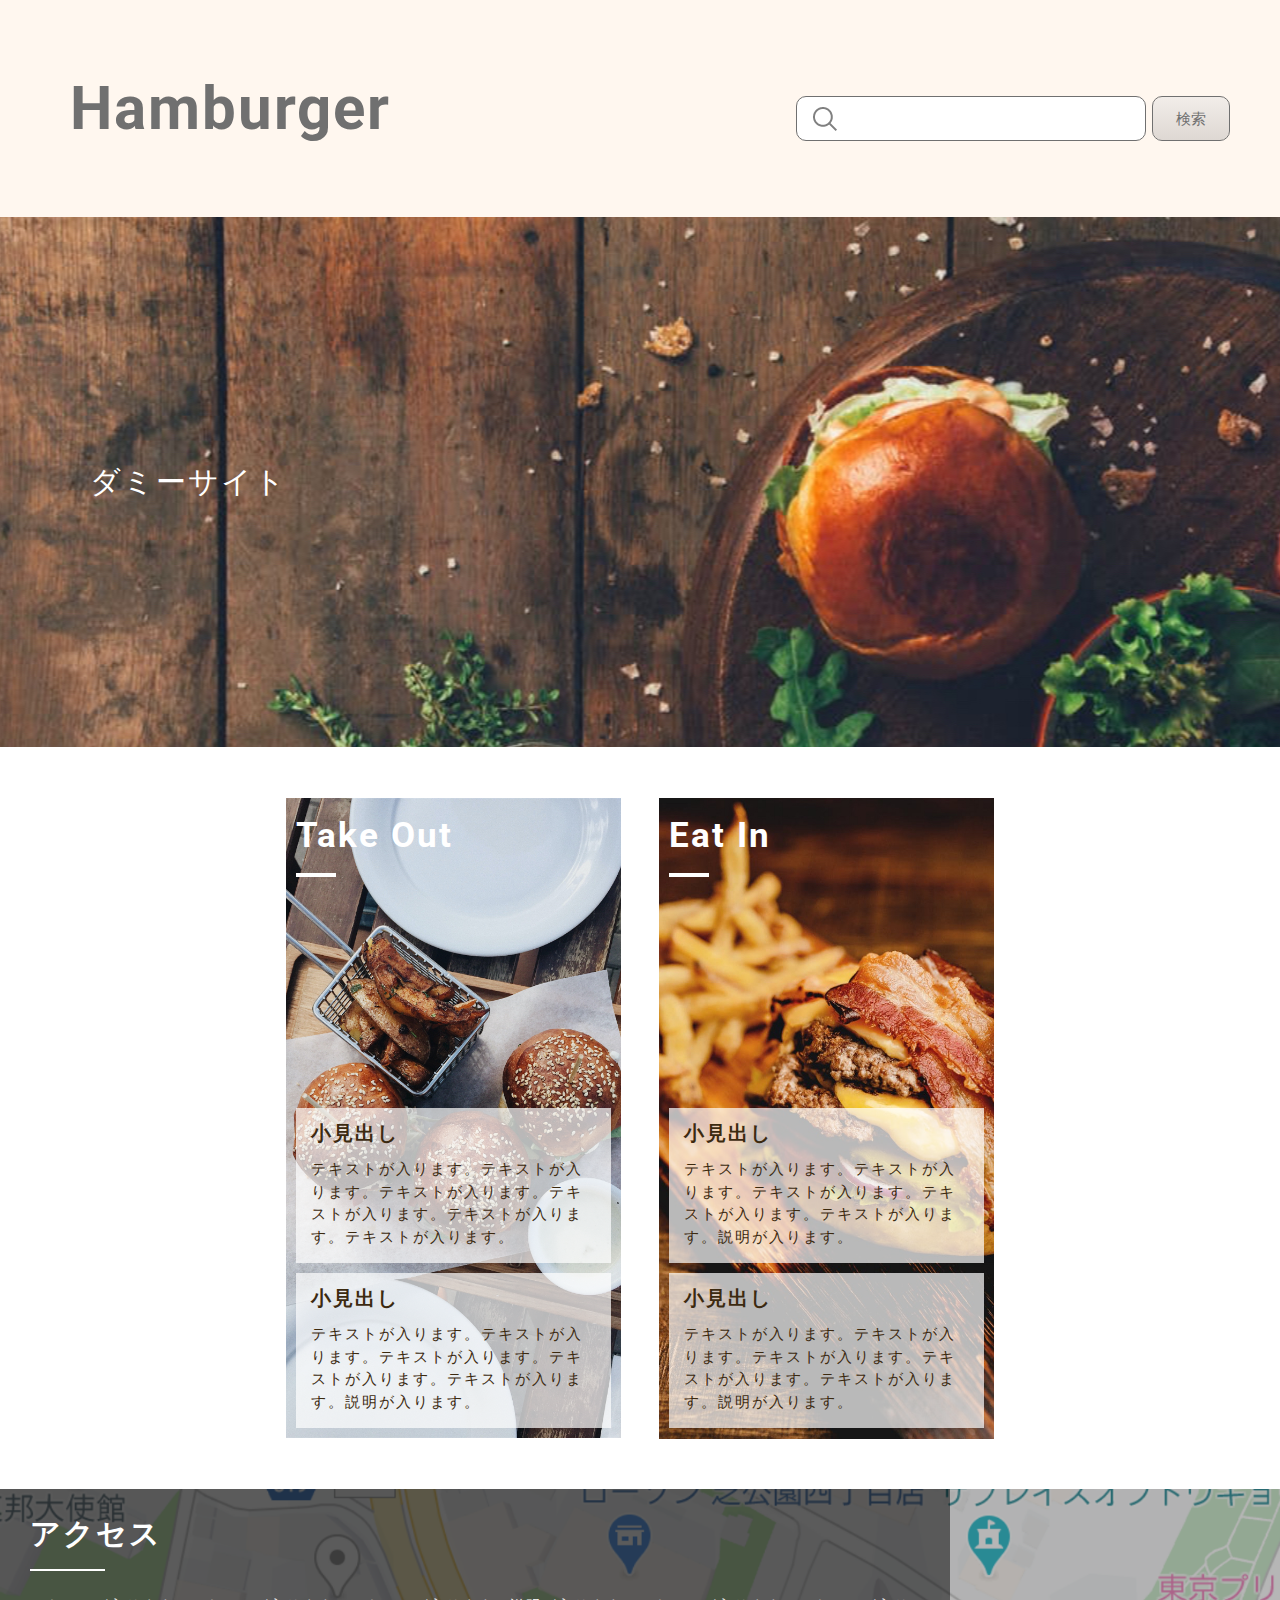
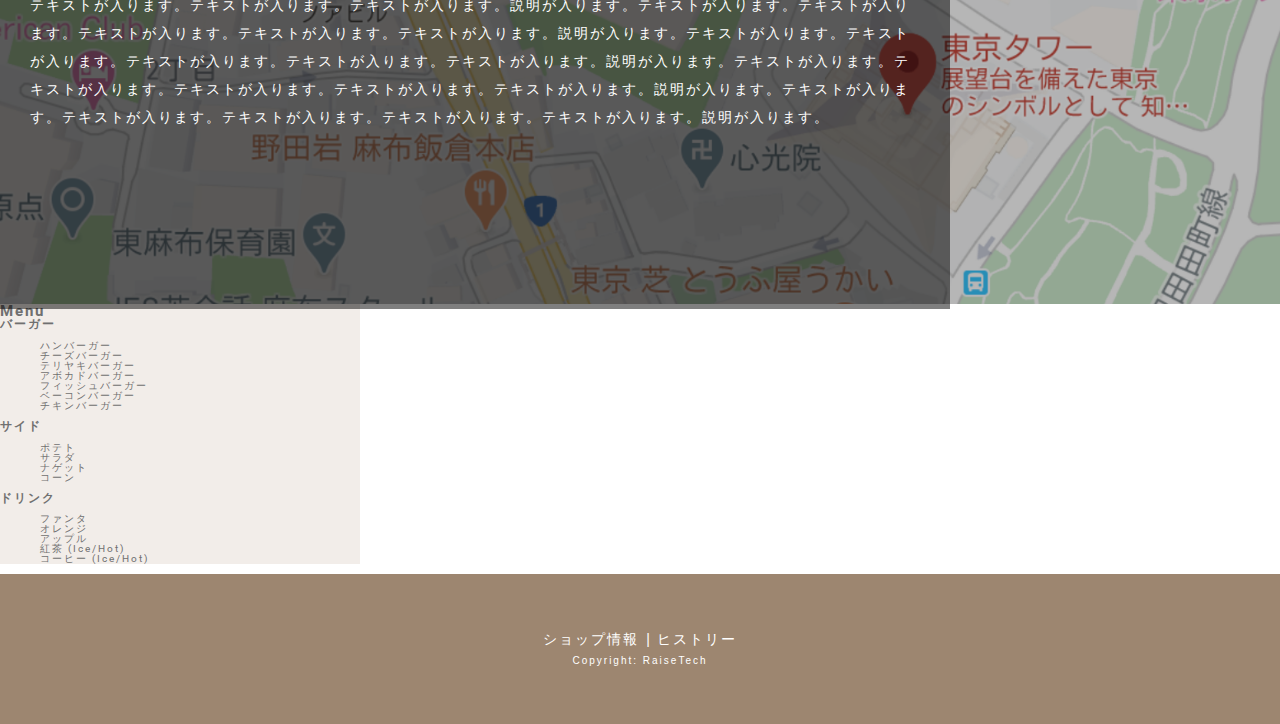
<file: index.html>
<!DOCTYPE html>
<html lang="en">
<head>
    <meta charset="UTF-8">
    <meta name="viewport" content="width=device-width, initial-scale=1.0"> <!-- viewportを使う -->
    <link rel="stylesheet" href="css/Foundation/reset.css">
    <link href="https://fonts.googleapis.com/css2?family=M+PLUS+1p:wght@300&family=Roboto:wght@300;700&display=swap" rel="stylesheet">
    <link rel="stylesheet" type="text/css" href="http://mplus-fonts.sourceforge.jp/webfonts/general-j/mplus_webfonts.css"></head>
    <link href="https://use.fontawesome.com/releases/v5.6.1/css/all.css" rel="stylesheet">
    <link href="./css/stylesheet.css" rel="stylesheet">
    <script src="js/jquery-3.5.1.min.js"></script>
    <title>Hamburger</title>
</head>

<body>

<div class="l-wrapper">

    <div class="l-wrapper__left">

        <header class="l-header"> <!-- ヘッダー -->
            <div class="c-menu">
                <span class="c-menu__button">Menu</span>
            </div> <!-- メニュー -->
            <h1 class="l-header__title">Hamburger</h1>
            <form class="l-header__search" action="#" method="GET"> <!-- 検索 -->
                <input type="search" name="search">
                <input type="submit" value="検索">
            </form>
        </header>

        <div class="p-mv"> <!-- メインビジュアル -->
            <h2 class="p-mv__title">ダミーサイト</h2> <!-- テキスト -->
        </div>

        <article class="p-main"> <!-- メインコンテンツ -->
            <div class="p-main__item"> <!-- Take Out -->
                <img class="p-main__item-img" src="./img/take_out.jpg" alt="take_out">
                <h3 class="p-main__item-title">Take Out</h3>
                <div class="p-main__item-wrap">
                    <div class="p-main__item-wrap-top">
                        <div class="p-main__item-wrap-texts"> <!-- 小見出しと説明 -->
                            <h4 class="p-main__item-wrap-texts-copy">小見出し</h4>
                            <p class="p-main__item-wrap-texts-p">テキストが入ります。テキストが入ります。テキストが入ります。テキストが入ります。テキストが入ります。テキストが入ります。</p>
                        </div>
                    </div>
                    <div class="p-main__item-wrap-bottom">
                        <div class="p-main__item-wrap-texts"> <!-- 小見出しと説明 -->
                            <h4 class="p-main__item-wrap-texts-copy">小見出し</h4>
                            <p class="p-main__item-wrap-texts-p">テキストが入ります。テキストが入ります。テキストが入ります。テキストが入ります。テキストが入ります。説明が入ります。</p>
                        </div>
                    </div>
                </div>
            </div>
            <div class="p-main__item"> <!-- Eat In -->
                <img class="p-main__item-img" src="./img/eat_in.jpg" alt="eat_in">
                <h3 class="p-main__item-title">Eat In</h3>
                <div class="p-main__item-wrap">
                    <div class="p-main__item-wrap-top">
                        <div class="p-main__item-wrap-texts"> <!-- 小見出しと説明 -->
                            <h4 class="p-main__item-wrap-texts-copy">小見出し</h4>
                            <p class="p-main__item-wrap-texts-p">テキストが入ります。テキストが入ります。テキストが入ります。テキストが入ります。テキストが入ります。説明が入ります。</p>
                        </div>
                    </div>
                    <div class="p-main__item-wrap-bottom">
                        <div class="p-main__item-wrap-texts"> <!-- 小見出しと説明 -->
                            <h4 class="p-main__item-wrap-texts-copy">小見出し</h4>
                            <p class="p-main__item-wrap-texts-p">テキストが入ります。テキストが入ります。テキストが入ります。テキストが入ります。テキストが入ります。説明が入ります。</p>
                        </div>
                    </div>
                </div>
            </div>
        </article>

        <div class="p-access"> <!-- アクセス -->
            <div class="p-access__background"></div> <!-- 半透明用div -->
            <div class="p-access__texts"> <!-- 案内文 -->
                <h3 class="p-access__texts-title">アクセス</h3>
                <p class="p-access__texts-p">テキストが入ります。テキストが入ります。テキストが入ります。説明が入ります。テキストが入ります。テキストが入ります。テキストが入ります。テキストが入ります。テキストが入ります。説明が入ります。テキストが入ります。テキストが入ります。テキストが入ります。テキストが入ります。テキストが入ります。説明が入ります。テキストが入ります。テキストが入ります。テキストが入ります。テキストが入ります。テキストが入ります。説明が入ります。テキストが入ります。テキストが入ります。テキストが入ります。テキストが入ります。テキストが入ります。説明が入ります。</p>
            </div>
        </div>

    </div>

    <aside class="p-sidebar l-wrapper__right">
        <h2>Menu</h2>
        <h3>バーガー</h3>
        <ul>
            <li><a href="#">ハンバーガー</a></li>
            <li><a href="#">チーズバーガー</a></li>
            <li><a href="#">テリヤキバーガー</a></li>
            <li><a href="#">アボカドバーガー</a></li>
            <li><a href="#">フィッシュバーガー</a></li>
            <li><a href="#">ベーコンバーガー</a></li>
            <li><a href="#">チキンバーガー</a></li>
        </ul>
        <h3>サイド</h3>
        <ul>
            <li><a href="#">ポテト</a></li>
            <li><a href="#">サラダ</a></li>
            <li><a href="#">ナゲット</a></li>
            <li><a href="#">コーン</a></li>
        </ul>
        <h3>ドリンク</h3>
        <ul>
            <li><a href="#">ファンタ</a></li>
            <li><a href="#">オレンジ</a></li>
            <li><a href="#">アップル</a></li>
            <li><a href="#">紅茶 (Ice/Hot)</a></li>
            <li><a href="#">コーヒー (Ice/Hot)</a></li>
        </ul>
    </aside>

</div>

<footer class="l-footer">
    <div class="l-footer__wrap">
        <div class="l-footer__nav">
            <a href="#">ショップ情報</a>
            <a href="#">ヒストリー</a>
        </div>
        <div class="l-footer__cr">Copyright: RaiseTech</div>
    </div>
</footer>

<script src="./js/script.js"></script>
    
</body>
</html>
</file>
<file: css/stylesheet.css>
@charset "UTF-8";
html {
  font-size: 62.5%;
}

body {
  margin: auto;
  font-family: "Roboto", sans-serif;
  letter-spacing: 0.2em;
  line-height: 1;
  text-decoration: none;
  color: #707070;
  min-width: 320px;
}

a {
  text-decoration: none;
  display: block;
}

a:hover, a:active, a:link, a:visited {
  color: #707070;
}

.l-header {
  background-color: #FFF7EF;
  width: 100%;
  height: 21.7rem;
  margin: 0 auto;
  text-align: center;
}

.l-header__title {
  font-size: 3.5rem;
  padding: 2rem;
}

.l-header__search {
  display: block;
  padding-top: 2rem;
  font-size: 1.5rem;
  font-family: "M+ Type-2 (general-j) Light", sans-serif;
}

.l-header__search input[type="search"] {
  border: 0.1rem solid #707070;
  border-radius: 1rem;
  width: 23rem;
  height: 4.5rem;
  padding: 0.2rem 1rem;
  background: url("../img/glass_icon.png") no-repeat;
  background-position: 5% 50%;
  /* 虫眼鏡アイコンを、左5%、上下は中央に */
  background-color: white;
  overflow: hidden;
  /* はみ出たテキストを隠す */
}

.l-header__search input[type="submit"] {
  border: 0.1rem solid #707070;
  border-radius: 1rem;
  background: transparent -webkit-gradient(linear, left top, left bottom, from(#F2EDE9), to(#DED8D3)) 0% 0% no-repeat padding-box;
  background: transparent linear-gradient(180deg, #F2EDE9 0%, #DED8D3 100%) 0% 0% no-repeat padding-box;
  width: 7.8rem;
  height: 4.5rem;
  padding: 0.2rem 1rem;
  color: #707070;
}

@media screen and (min-width: 768px) {
  .l-header__search input[type="search"] {
    width: 35rem;
  }
}

@media screen and (min-width: 990px) {
  .l-header {
    display: -webkit-box;
    display: -ms-flexbox;
    display: flex;
    -webkit-box-pack: justify;
        -ms-flex-pack: justify;
            justify-content: space-between;
    -webkit-box-align: center;
        -ms-flex-align: center;
            align-items: center;
  }
  .l-header__title {
    font-size: 6rem;
    margin-left: 5rem;
  }
  .l-header__search {
    margin-right: 5rem;
  }
}

.c-menu {
  font-size: 2rem;
  font-weight: bold;
  text-align: right;
  padding: 1.5rem 1rem 0 0;
}

@media screen and (min-width: 990px) {
  .c-menu {
    display: none;
  }
}

.p-sidebar {
  background-color: #F2EDE9;
  width: 36rem;
  height: 100%;
}

.p-sidebar li {
  list-style-type: none;
}

.p-mv {
  display: -webkit-box;
  display: -ms-flexbox;
  display: flex;
  -webkit-box-align: center;
      -ms-flex-align: center;
          align-items: center;
  width: 100%;
  height: 28.5rem;
  background: url(../img/mv_sp.png) no-repeat;
  background-position: center;
  /* 画像中央を起点に表示 */
  background-size: cover;
  /* 縦横比を維持しながら全体を覆うように表示 */
}

.p-mv__title {
  font-size: 3rem;
  font-weight: lighter;
  color: white;
  margin-left: 7%;
}

@media screen and (min-width: 768px) {
  .p-mv {
    background-image: url(../img/main.jpg);
  }
}

@media screen and (min-width: 990px) {
  .p-mv {
    height: 53rem;
  }
}

.p-main {
  display: -webkit-box;
  display: -ms-flexbox;
  display: flex;
  -ms-flex-wrap: wrap;
      flex-wrap: wrap;
  -webkit-box-pack: center;
      -ms-flex-pack: center;
          justify-content: center;
}

.p-main__item {
  position: relative;
  margin: 4% 1.5% 4% 1.5%;
  width: 33.5rem;
  height: 64rem;
}

.p-main__item-title {
  position: absolute;
  top: 0;
  margin: 2rem 0 0 1rem;
  color: white;
  font-size: 3.5rem;
}

.p-main__item-title:after {
  content: "";
  display: block;
  margin-top: 2rem;
  width: 4rem;
  height: 0.4rem;
  background-color: white;
}

.p-main__item-img {
  min-width: 100%;
  min-height: 100%;
}

.p-main__item-wrap {
  position: absolute;
  width: 100%;
  display: -webkit-box;
  display: -ms-flexbox;
  display: flex;
  -webkit-box-orient: vertical;
  -webkit-box-direction: normal;
      -ms-flex-direction: column;
          flex-direction: column;
  -webkit-box-sizing: border-box;
          box-sizing: border-box;
  padding: 1rem;
  bottom: 0;
}

.p-main__item-wrap-top, .p-main__item-wrap-bottom {
  background-color: rgba(255, 255, 255, 0.7);
  width: 100%;
  margin-top: 1rem;
  font-family: "M+ Type-2 (general-j) Light", sans-serif;
  color: #3C2A10;
}

.p-main__item-wrap-texts-copy {
  font-size: 2rem;
  padding: 1.5rem;
}

.p-main__item-wrap-texts-p {
  font-size: 1.5rem;
  padding: 0 1.5rem 1.5rem 1.5rem;
  line-height: 1.5;
}

.p-access {
  position: relative;
  height: 69rem;
  background: url("../img/access.png") no-repeat;
  background-position: center;
  /* 画像中央を起点に表示 */
  background-size: cover;
  /* 縦横比を維持しながら全体を覆うように表示 */
  background-color: rgba(0, 0, 0, 0.7);
}

.p-access__background {
  width: 100%;
  height: 42rem;
  background-color: black;
  opacity: 0.5;
}

.p-access__texts {
  position: absolute;
  padding: 3rem;
  top: 0;
  width: 100%;
  height: 100%;
  font-family: "M+ Type-2 (general-j) Light", sans-serif;
  color: white;
}

.p-access__texts-title {
  font-size: 3rem;
}

.p-access__texts-title:after {
  content: "";
  display: block;
  width: 7.5rem;
  height: 0.2rem;
  background-color: white;
  margin: 2rem 0 2rem 0;
}

.p-access__texts-p {
  font-size: 1.4rem;
  line-height: 2;
}

@media screen and (min-width: 768px) {
  .p-access {
    height: 41.5rem;
  }
}

@media screen and (min-width: 990px) {
  .p-access {
    height: 41.5rem;
  }
  .p-access__background {
    max-width: 95rem;
  }
  .p-access__texts {
    max-width: 95rem;
  }
}

.l-footer__wrap {
  display: -webkit-box;
  display: -ms-flexbox;
  display: flex;
  -webkit-box-orient: vertical;
  -webkit-box-direction: normal;
      -ms-flex-direction: column;
          flex-direction: column;
  -webkit-box-pack: center;
      -ms-flex-pack: center;
          justify-content: center;
  -webkit-box-align: center;
      -ms-flex-align: center;
          align-items: center;
  -webkit-box-sizing: border-box;
          box-sizing: border-box;
  margin: 0 auto;
  height: 15rem;
  background-color: #9D8670;
  font-family: "M+ Type-2 (general-j) Light", sans-serif;
  color: white;
}

.l-footer__nav a {
  display: inline-block;
  font-size: 1.4rem;
  color: white;
}

.l-footer__nav a:first-child:after {
  content: "|";
  margin-left: 0.7rem;
}

.l-footer__cr {
  padding-top: 1rem;
}

/* .l-wrapper {
    display: center;

    &__right {
        display: none;
        @include mq('pc') {
            display: block;
        }
    }

    @include mq('pc') {
        display: flex;
    }
} */
/*# sourceMappingURL=stylesheet.css.map */
</file>
